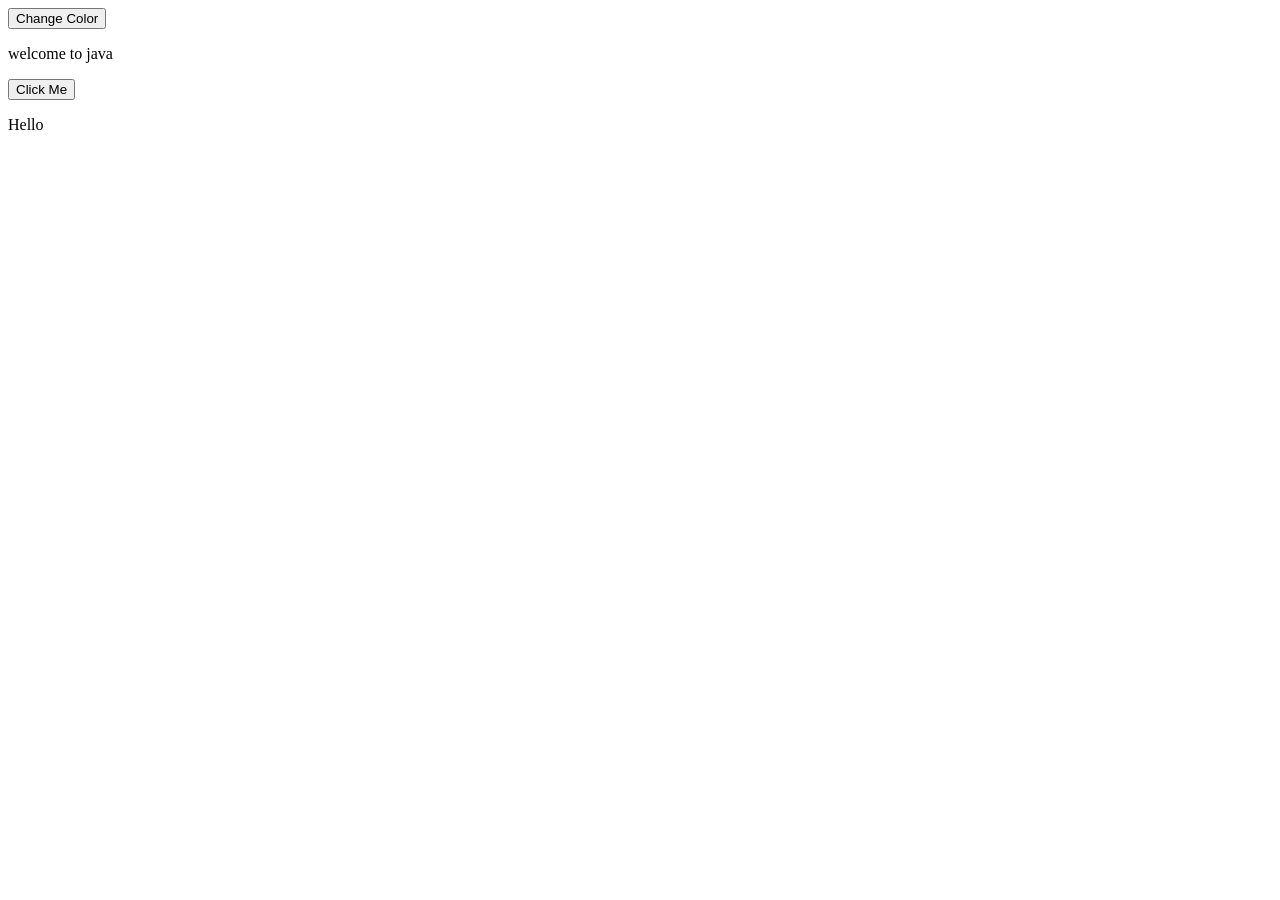
<file: index.html>
<!DOCTYPE html>
<html lang="en">
<link rel="icon" href="path/to/favicon.ico" type="image/x-icon">


<head>
    <meta charset="UTF-8">
    <meta name="viewport" content="width=device-width, initial-scale=1.0" />
    <title>Document</title>
</head>
<body>
    <button onclick="changeColor()">Change Color</button>
    <p>welcome to java</p>
    <button id="myButton">Click Me</button>
    <p id="text">Hello</p>

<script>
    function changeColor() {
    document.body.style.backgroundColor = "lightblue";
}
document.getElementById("myButton").addEventListener("click", function() {
    document.getElementById("text").innerText = "Button Clicked!";
});
</script>
</body>
<script src="practice3.js"></script>
</html>
</file>
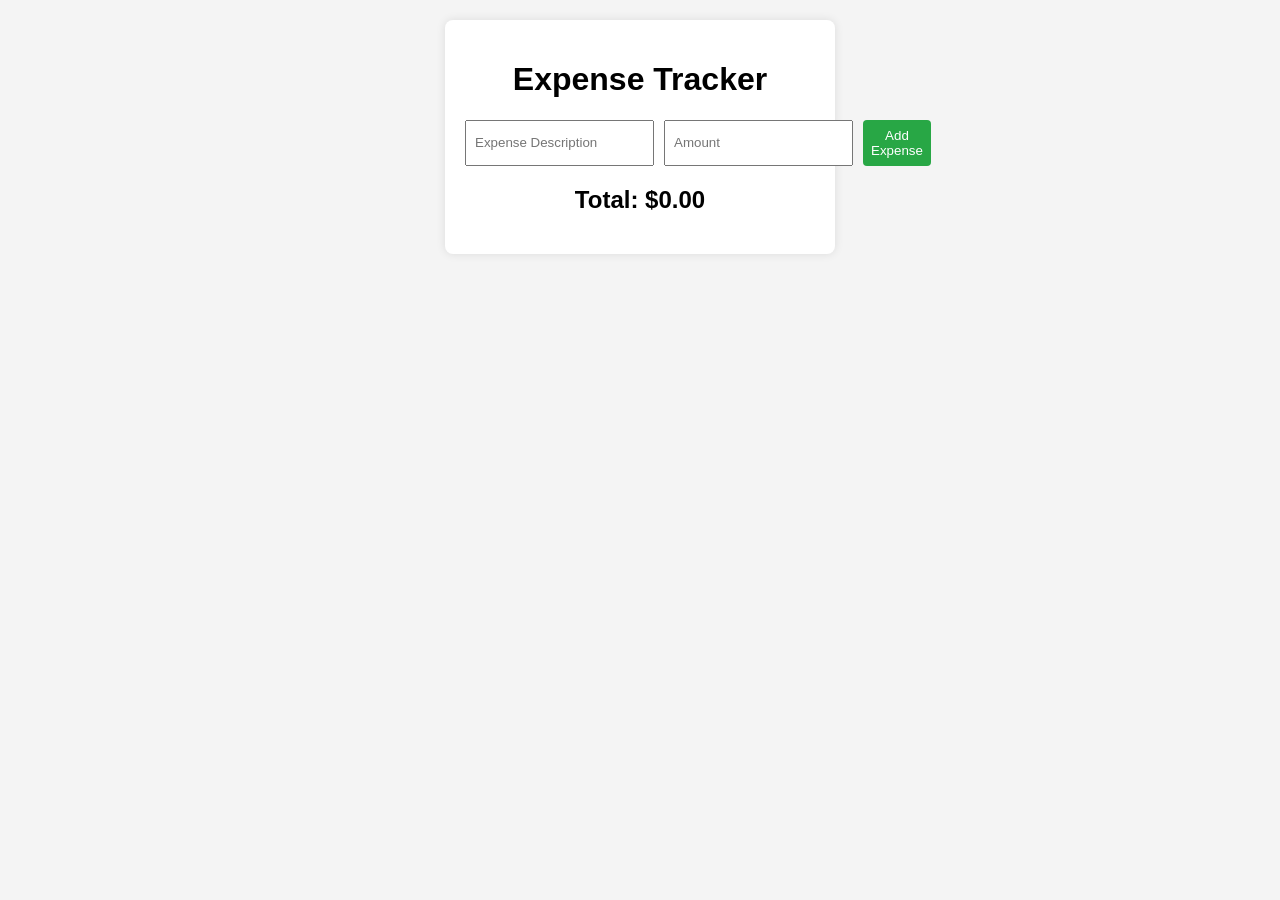
<file: ExpenseTracker/index.html>
<!DOCTYPE html>
<html lang="en">
<head>
    <meta charset="UTF-8">
    <meta name="viewport" content="width=device-width, initial-scale=1.0">
    <title>Expense Tracker</title>
    <link rel="stylesheet" href="style.css">
</head>
<body>
    <div class="container">
        <h1>Expense Tracker</h1>
        <div class="input-group">
            <input type="text" id="description" placeholder="Expense Description">
            <input type="number" id="amount" placeholder="Amount">
            <button onclick="addExpense()">Add Expense</button>
        </div>
        <ul id="expense-list"></ul>
        <h2>Total: $<span id="total-amount">0</span></h2>
    </div>
    <script src="script.js"></script>
</body>
</html>
</file>
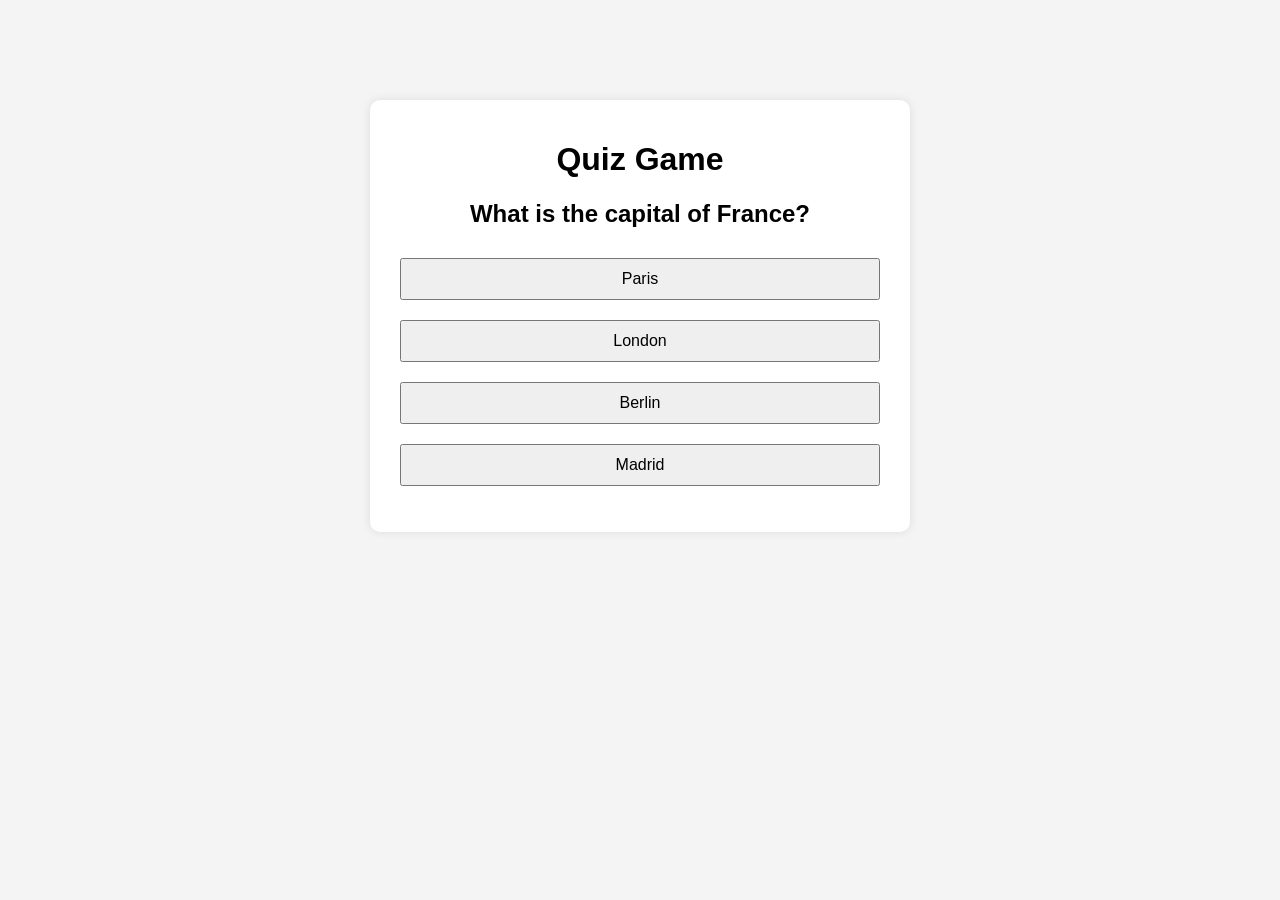
<file: QuizzApp/index.html>
<!DOCTYPE html>
<html lang="en">
<head>
    <meta charset="UTF-8">
    <meta name="viewport" content="width=device-width, initial-scale=1.0">
    <title>Quiz App</title>
    <link rel="stylesheet" href="style.css">
</head>
<body>
    <div class="quiz-container">
        <h1>Quiz Game</h1>
        <div id="question-container">
            <h2 id="question">Question text</h2>
            <div id="answer-buttons" class="btn-container"></div>
        </div>
        <button id="next-btn">Next</button>
        <p id="score-text"></p>
    </div>
    <script src="script.js"></script>
</body>
</html>
</file>
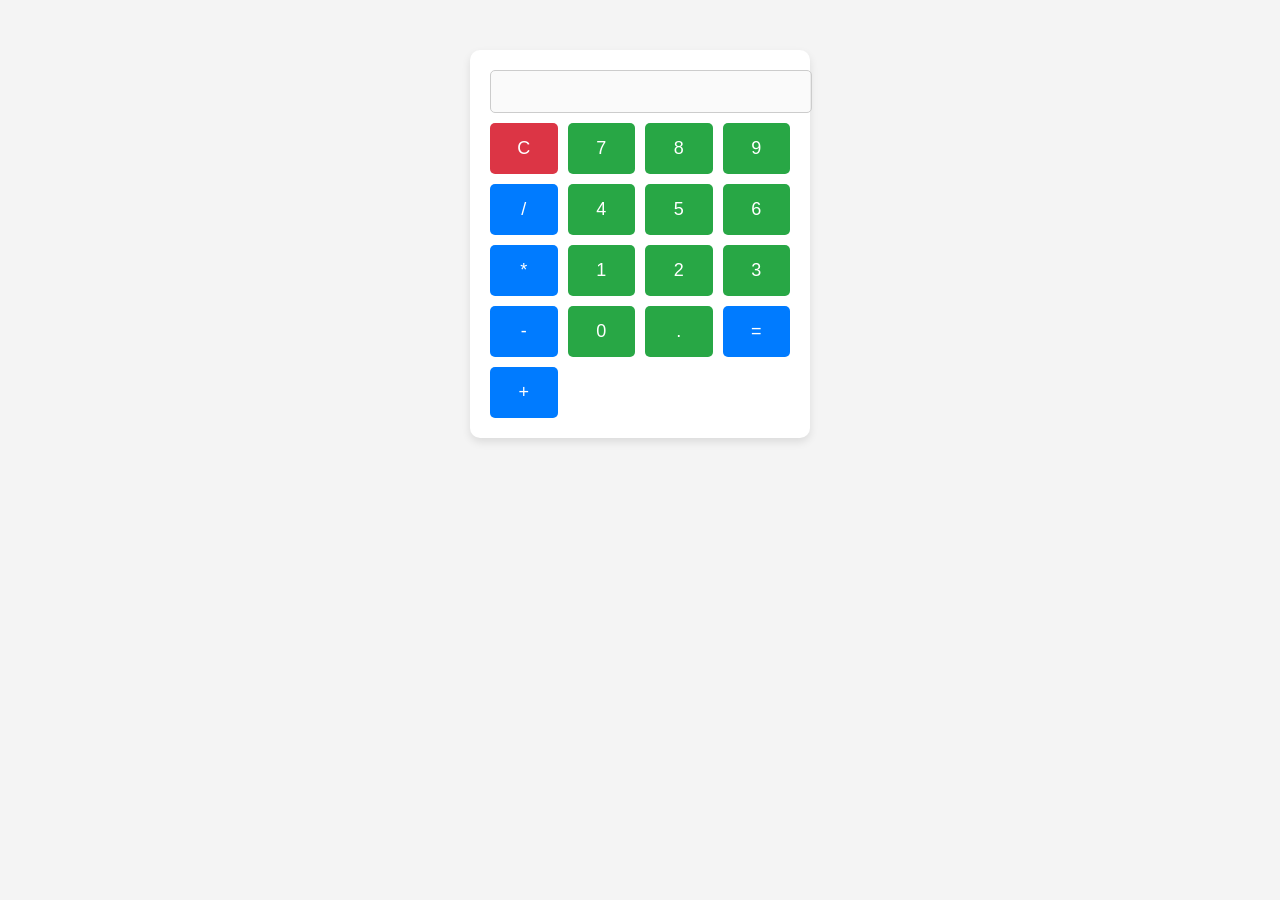
<file: calculator.html>
<!DOCTYPE html>
<html lang="en">
<head>
    <meta charset="UTF-8">
    <meta name="viewport" content="width=device-width, initial-scale=1.0">
    <title>Calculator</title>
    <style>
        body {
            font-family: Arial, sans-serif;
            text-align: center;
            margin: 50px;
            background-color: #f4f4f4;
        }
        #calculator {
            width: 300px;
            margin: auto;
            padding: 20px;
            background: #fff;
            border-radius: 10px;
            box-shadow: 0 4px 8px rgba(0, 0, 0, 0.1);
        }
        input {
            width: 100%;
            padding: 10px;
            margin-bottom: 10px;
            font-size: 18px;
            text-align: right;
            border: 1px solid #ccc;
            border-radius: 5px;
        }
        .buttons {
            display: grid;
            grid-template-columns: repeat(4, 1fr);
            gap: 10px;
        }
        button {
            padding: 15px;
            font-size: 18px;
            border: none;
            border-radius: 5px;
            cursor: pointer;
            background: #28a745;
            color: white;
        }
        button.operator {
            background: #007bff;
        }
        button.clear {
            background: #dc3545;
        }
        button:hover {
            opacity: 0.8;
        }
    </style>
</head>
<body>
    <div id="calculator">
        <input type="text" id="display" disabled>
        <div class="buttons">
            <button onclick="clearDisplay()" class="clear">C</button>
            <button onclick="appendToDisplay('7')">7</button>
            <button onclick="appendToDisplay('8')">8</button>
            <button onclick="appendToDisplay('9')">9</button>
            <button onclick="appendToDisplay('/')" class="operator">/</button>
            <button onclick="appendToDisplay('4')">4</button>
            <button onclick="appendToDisplay('5')">5</button>
            <button onclick="appendToDisplay('6')">6</button>
            <button onclick="appendToDisplay('*')" class="operator">*</button>
            <button onclick="appendToDisplay('1')">1</button>
            <button onclick="appendToDisplay('2')">2</button>
            <button onclick="appendToDisplay('3')">3</button>
            <button onclick="appendToDisplay('-')" class="operator">-</button>
            <button onclick="appendToDisplay('0')">0</button>
            <button onclick="appendToDisplay('.')">.</button>
            <button onclick="calculateResult()" class="operator">=</button>
            <button onclick="appendToDisplay('+')" class="operator">+</button>
        </div>
    </div>

    <script>
        function appendToDisplay(value) {
            document.getElementById("display").value += value;
        }

        function clearDisplay() {
            document.getElementById("display").value = "";
        }

        function calculateResult() {
            try {
                document.getElementById("display").value = eval(document.getElementById("display").value);
            } catch (error) {
                alert("Invalid Expression");
            }
        }
    </script>
</body>
</html>
</file>
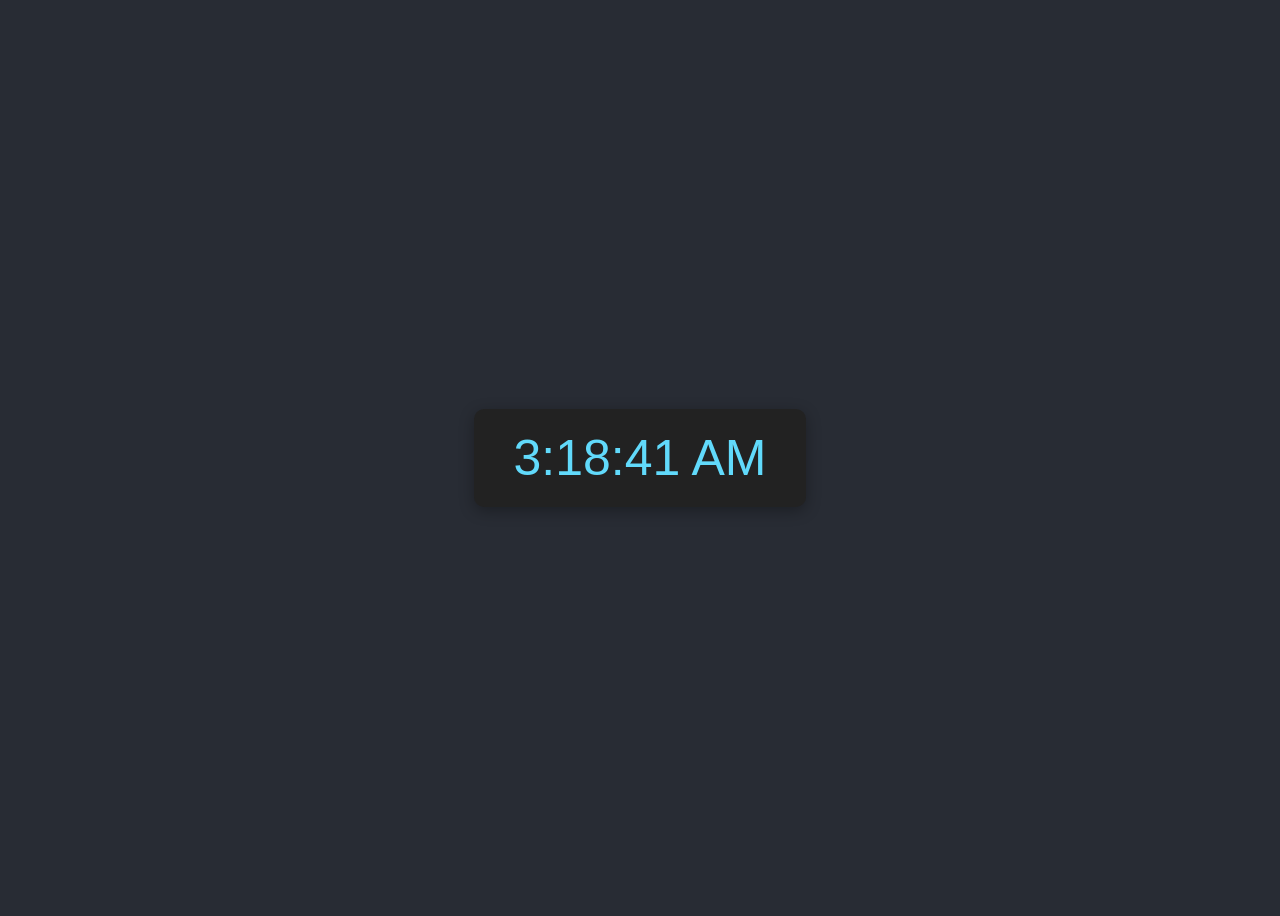
<file: clock.html>
<!DOCTYPE html>
<html lang="en">
<head>
    <meta charset="UTF-8">
    <meta name="viewport" content="width=device-width, initial-scale=1.0">
    <title>Digital Clock</title>
    <style>
        body {
            display: flex;
            justify-content: center;
            align-items: center;
            height: 100vh;
            background-color: #282c34;
            font-family: 'Poppins', sans-serif;
        }
        #clock {
            font-size: 50px;
            color: #61dafb;
            background: #222;
            padding: 20px 40px;
            border-radius: 10px;
            box-shadow: 0px 4px 15px rgba(0, 0, 0, 0.3);
        }
    </style>
</head>
<body>
    <div id="clock">00:00:00 AM</div>

    <script>
        function updateClock() {
            let now = new Date();
            let hours = now.getHours();
            let minutes = String(now.getMinutes()).padStart(2, '0');
            let seconds = String(now.getSeconds()).padStart(2, '0');
            let ampm = hours >= 12 ? 'PM' : 'AM';

            // Convert to 12-hour format
            hours = hours % 12 || 12;

            document.getElementById("clock").textContent = `${hours}:${minutes}:${seconds} ${ampm}`;
        }

        setInterval(updateClock, 1000);
        updateClock(); // Initial call to display time immediately
    </script>
</body>
</html>
</file>
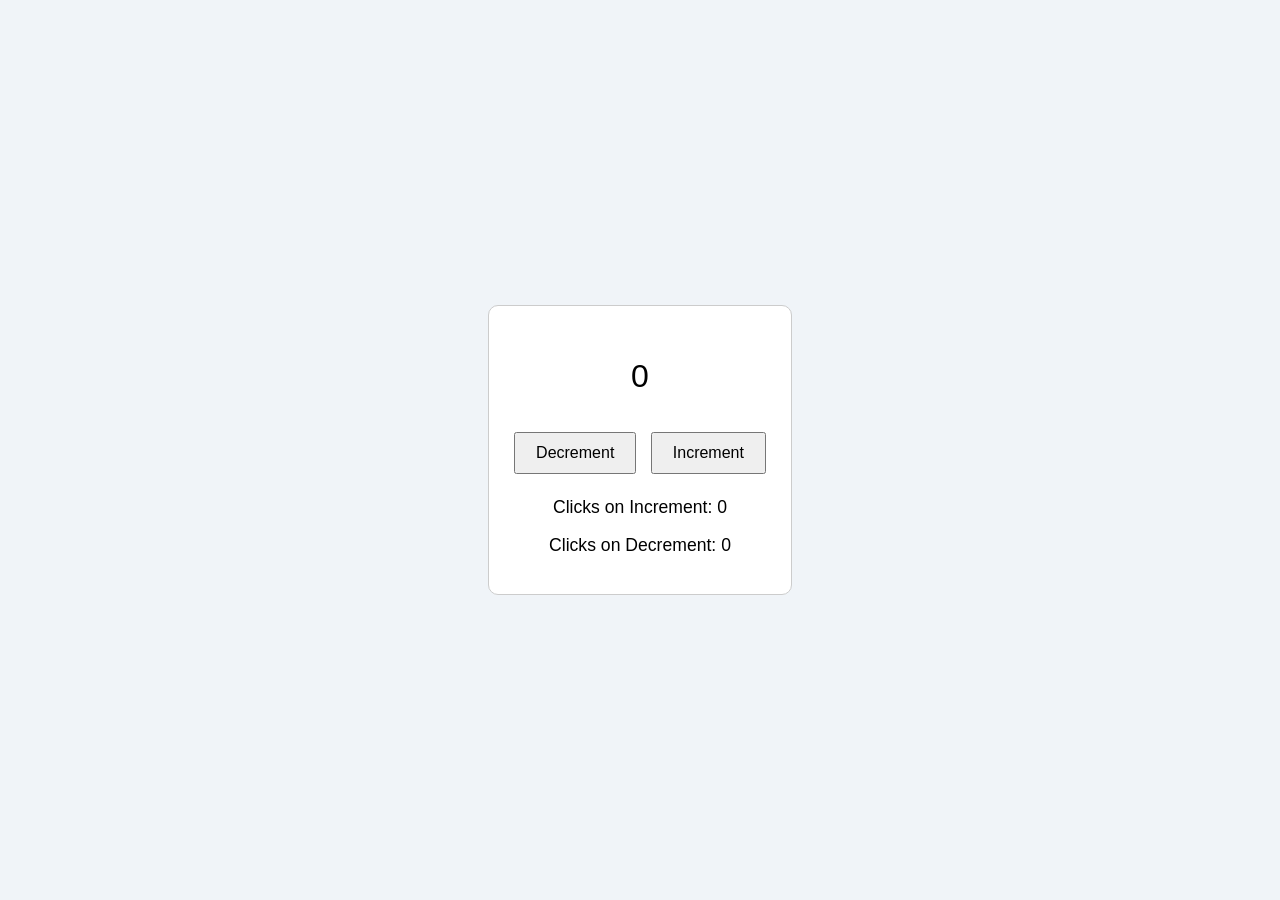
<file: counter.html>
<html>
<head>
    <style>
        body {
            font-family: Arial, sans-serif;
            display: flex;
            justify-content: center;
            align-items: center;
            height: 100vh;
            margin: 0;
            background-color: #f0f4f8;
        }
        .container {
            text-align: center;
            padding: 20px;
            border: 1px solid #ccc;
            border-radius: 10px;
            background-color: #fff;
        }
        .counter {
            font-size: 2em;
            margin-bottom: 20px;
        }
        button {
            padding: 10px 20px;
            font-size: 1em;
            margin: 5px;
            cursor: pointer;
        }
        .clicks {
            font-size: 1.1em;
            margin-top: 10px;
        }
    </style>
</head>
<body>
    <div class="container">
        <div class="counter">
            <p id="count">0</p>
        </div>
        <div>
            <button onclick="dec()">Decrement</button>
            <button onclick="inc()">Increment</button>
        </div>
        <div class="clicks">
            <p>Clicks on Increment: <span id="incCount">0</span></p>
            <p>Clicks on Decrement: <span id="decCount">0</span></p>
        </div>
    </div>
    <script>
        let c = 0, ci = 0, cd = 0;
        const count = document.getElementById("count");
        const incCount = document.getElementById("incCount");
        const decCount = document.getElementById("decCount");
        function inc() {
            c++;
            ci = (ci >= 10) ? 0 : ci + 1;
            update();
        }
        function dec() {
            c = c > 0 ? c - 1 : 0;
            cd = (cd >= 10) ? 0 : cd + 1;
            update();
        }
        function update() {
            count.textContent = c;
            incCount.textContent = ci;
            decCount.textContent = cd;
        }
    </script>
</body>
</html>
</file>
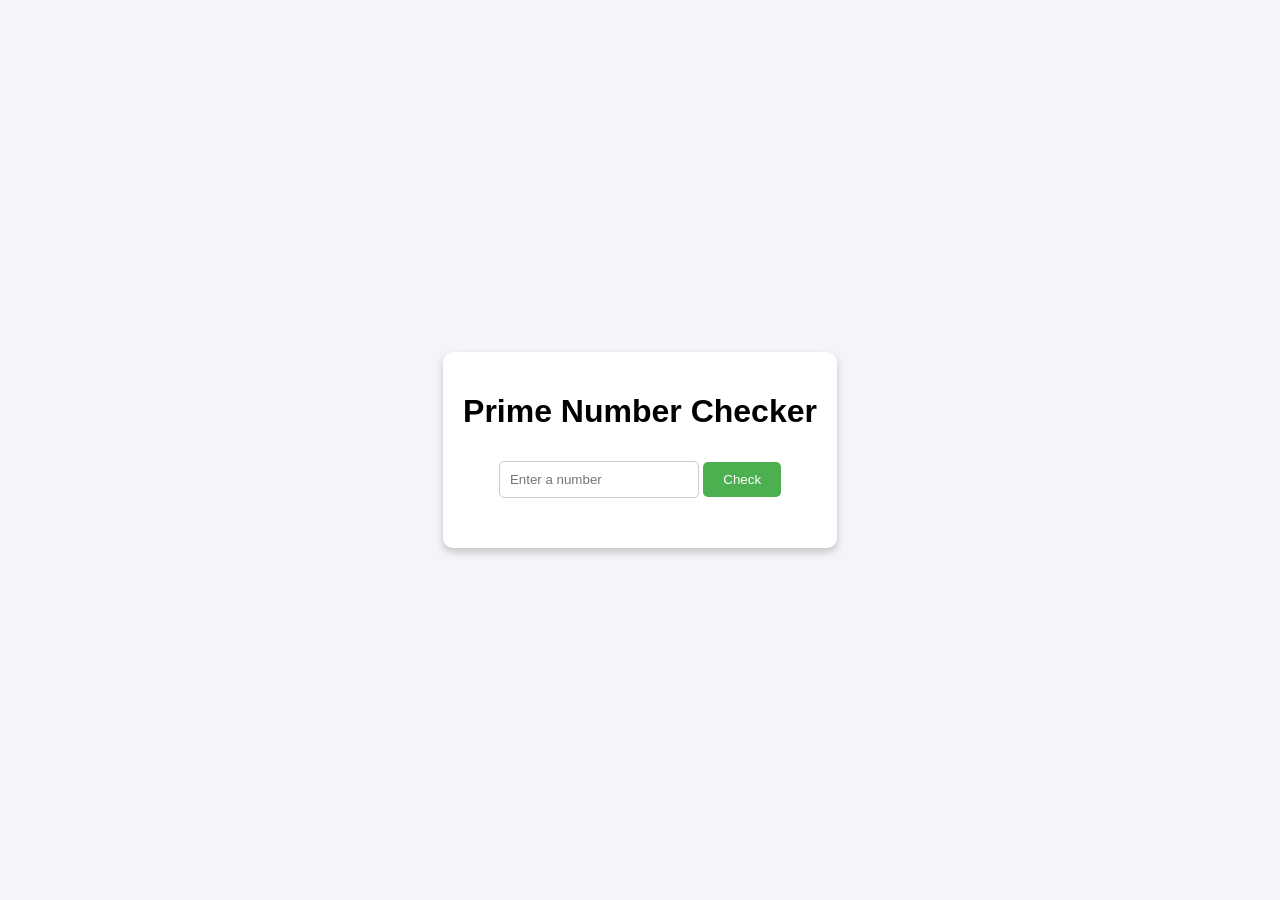
<file: primeNumber.html>
<html>
<head>
    <title>Prime Number Checker</title>
    <style>
        body {
            font-family: Arial, sans-serif;
            display: flex;
            justify-content: center;
            align-items: center;
            height: 100vh;
            margin: 0;
            background-color: #f4f4f9;
        }

        .container {
            text-align: center;
            background: white;
            padding: 20px;
            border-radius: 10px;
            box-shadow: 0 4px 8px rgba(0, 0, 0, 0.2);
        }

        input {
            padding: 10px;
            width: 200px;
            margin: 10px 0;
            border: 1px solid #ccc;
            border-radius: 5px;
        }

        button {
            padding: 10px 20px;
            background-color: #4CAF50;
            color: white;
            border: none;
            border-radius: 5px;
            cursor: pointer;
        }

        button:hover {
            background-color: #45a049;
        }

        #result {
            margin-top: 20px;
            font-size: 18px;
        }
    </style>
</head>
<body>
    <div class="container">
        <h1>Prime Number Checker</h1>
        <input type="number" id="input" placeholder="Enter a number">
        <button onclick="cPrime()">Check</button>
        <p id="result"></p>
    </div>
    <script>
        function cPrime() {
            const n = parseInt(document.getElementById('input').value);
            const res = document.getElementById('result');
            if (isNaN(n) || n <= 1) {
                res.textContent = "Please enter a number greater than 1.";
                res.style.color = "red";
                return;
            }
            let isPrime = true;
            for (let i = 2; i <= Math.sqrt(n); i++) {
                if (n % i === 0) {
                    isPrime = false;
                    break;
                }
            }
            if (isPrime) {
                res.textContent = `${n} is a Prime Number.`;
                res.style.color = "green";
            } else {
                res.textContent = `${n} is a Non-Prime Number.`;
                res.style.color = "blue";
            }
        }
    </script>
</body>
</html>
</file>
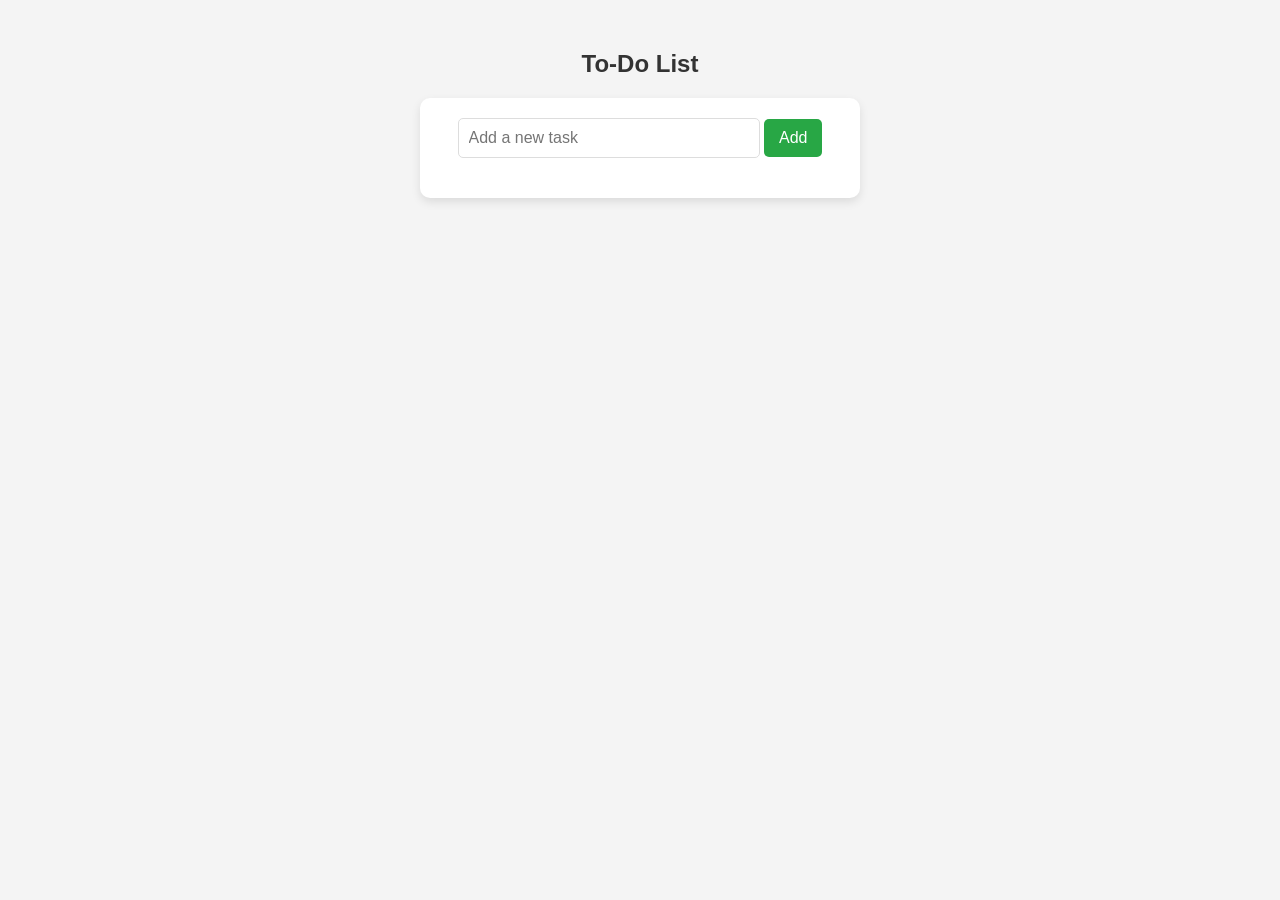
<file: todo.html>
<!DOCTYPE html>
<html lang="en">
<head>
    <meta charset="UTF-8">
    <meta name="viewport" content="width=device-width, initial-scale=1.0">
    <title>To-Do List</title>
    <style>
        body {
            font-family: 'Poppins', sans-serif;
            text-align: center;
            background-color: #f4f4f4;
            margin: 50px;
        }
        #todo-container {
            max-width: 400px;
            margin: auto;
            background: white;
            padding: 20px;
            border-radius: 10px;
            box-shadow: 0px 4px 10px rgba(0, 0, 0, 0.1);
        }
        h2 {
            color: #333;
        }
        input {
            width: 70%;
            padding: 10px;
            border: 1px solid #ddd;
            border-radius: 5px;
            font-size: 16px;
        }
        button {
            padding: 10px 15px;
            border: none;
            background-color: #28a745;
            color: white;
            border-radius: 5px;
            cursor: pointer;
            font-size: 16px;
        }
        button:hover {
            background-color: #218838;
        }
        ul {
            list-style: none;
            padding: 0;
            margin-top: 20px;
        }
        li {
            display: flex;
            justify-content: space-between;
            align-items: center;
            padding: 10px;
            border: 1px solid #ddd;
            margin-top: 5px;
            border-radius: 5px;
            background: #fff;
            transition: background 0.3s;
        }
        li:hover {
            background: #f1f1f1;
        }
        .done {
            text-decoration: line-through;
            color: gray;
        }
        .delete-btn {
            background: none;
            border: none;
            color: red;
            font-size: 18px;
            cursor: pointer;
        }
    </style>
</head>
<body>
    <h2>To-Do List</h2>
    <div id="todo-container">
        <input type="text" id="task" placeholder="Add a new task">
        <button onclick="addTask()">Add</button>
        <ul id="task-list"></ul>
    </div>

    <script>
        function addTask() {
            let taskInput = document.getElementById("task");
            let taskText = taskInput.value.trim();
            
            if (taskText === "") return;
            
            let li = document.createElement("li");
            li.textContent = taskText;
            li.onclick = function () {
                this.classList.toggle("done");
            };
            
            let deleteBtn = document.createElement("button");
            deleteBtn.textContent = "❌","";
            deleteBtn.classList.add("delete-btn");
            deleteBtn.onclick = function (event) {
                event.stopPropagation();
                this.parentElement.remove();
            };
            
            li.appendChild(deleteBtn);
            document.getElementById("task-list").appendChild(li);
            
            taskInput.value = "";
        }
    </script>
</body>
</html>
</file>
<file: ExpenseTracker/style.css>
body {
    font-family: Arial, sans-serif;
    text-align: center;
    background-color: #f4f4f4;
    margin: 0;
    padding: 20px;
}

.container {
    width: 350px;
    background: white;
    padding: 20px;
    margin: auto;
    box-shadow: 0 0 10px rgba(0, 0, 0, 0.1);
    border-radius: 8px;
}

.input-group {
    display: flex;
    gap: 10px;
    margin-bottom: 10px;
}

input {
    flex: 1;
    padding: 8px;
}

button {
    background: #28a745;
    color: white;
    border: none;
    padding: 8px;
    cursor: pointer;
    border-radius: 4px;
}

button:hover {
    background: #218838;
}

ul {
    list-style: none;
    padding: 0;
}

li {
    background: #fff;
    margin: 5px 0;
    padding: 10px;
    display: flex;
    justify-content: space-between;
    border: 1px solid #ddd;
    border-radius: 5px;
}

.delete-btn {
    background: red;
    color: white;
    border: none;
    padding: 5px;
    cursor: pointer;
}
</file>
<file: QuizzApp/style.css>
body {
    font-family: Arial, sans-serif;
    text-align: center;
    background: #f4f4f4;
}

.quiz-container {
    max-width: 500px;
    margin: 100px auto;
    background: white;
    padding: 20px;
    border-radius: 10px;
    box-shadow: 0px 0px 10px rgba(0, 0, 0, 0.1);
}

.btn-container {
    display: flex;
    flex-direction: column;
}

button {
    margin: 10px;
    padding: 10px;
    font-size: 16px;
    cursor: pointer;
}

.correct {
    background: lightgreen;
}

.wrong {
    background: lightcoral;
}
</file>
